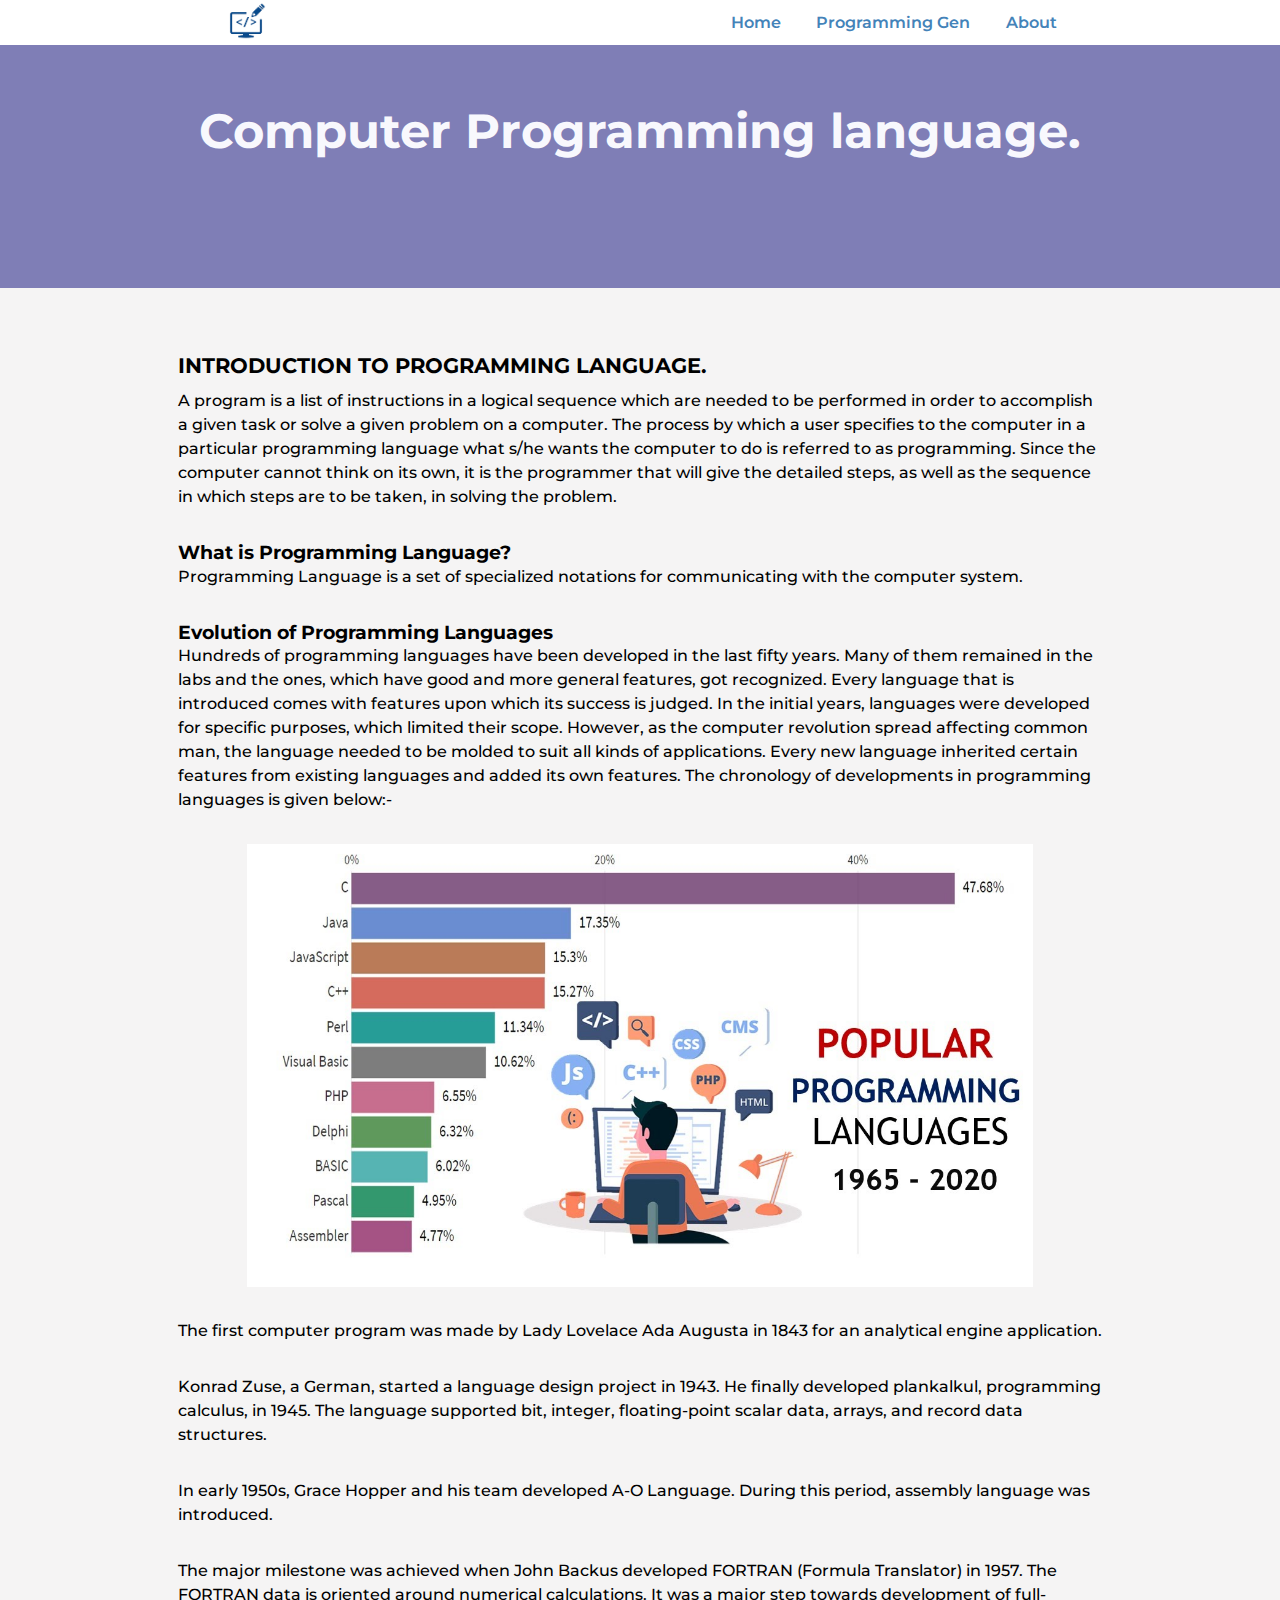
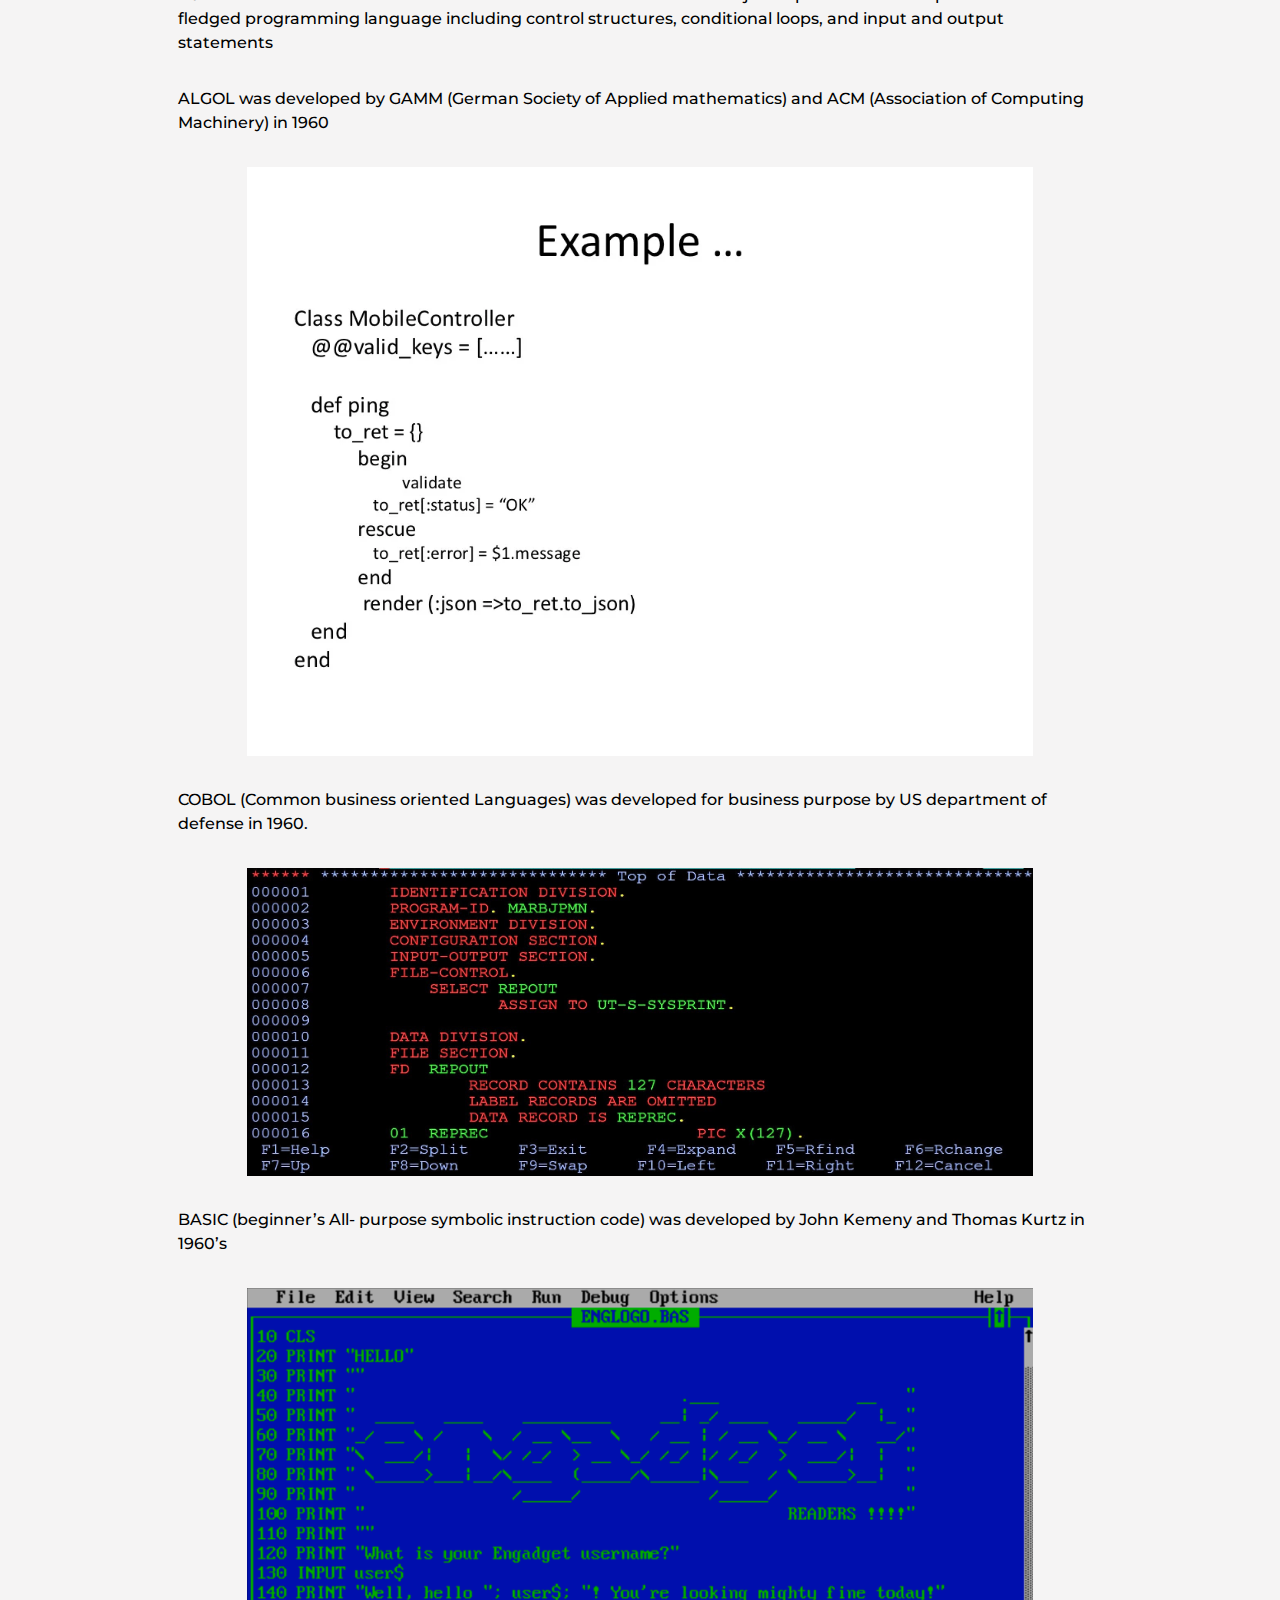
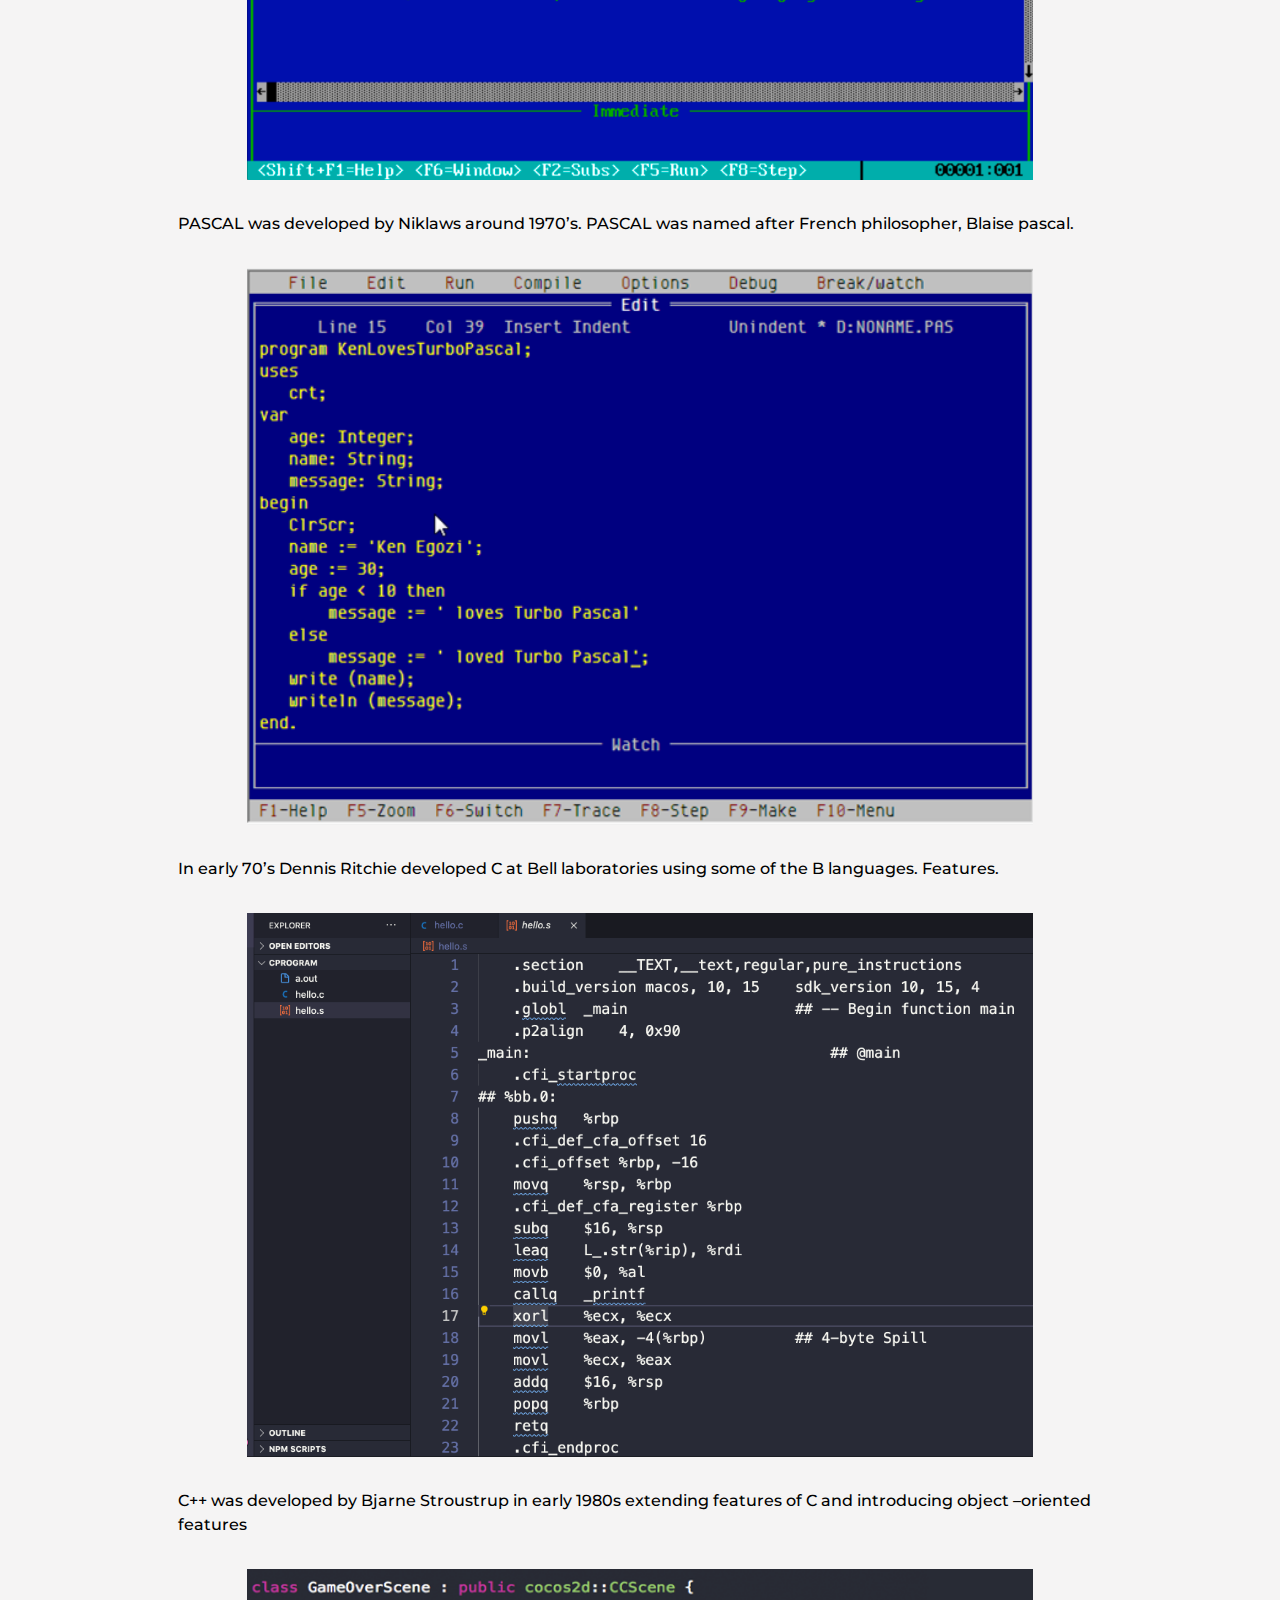
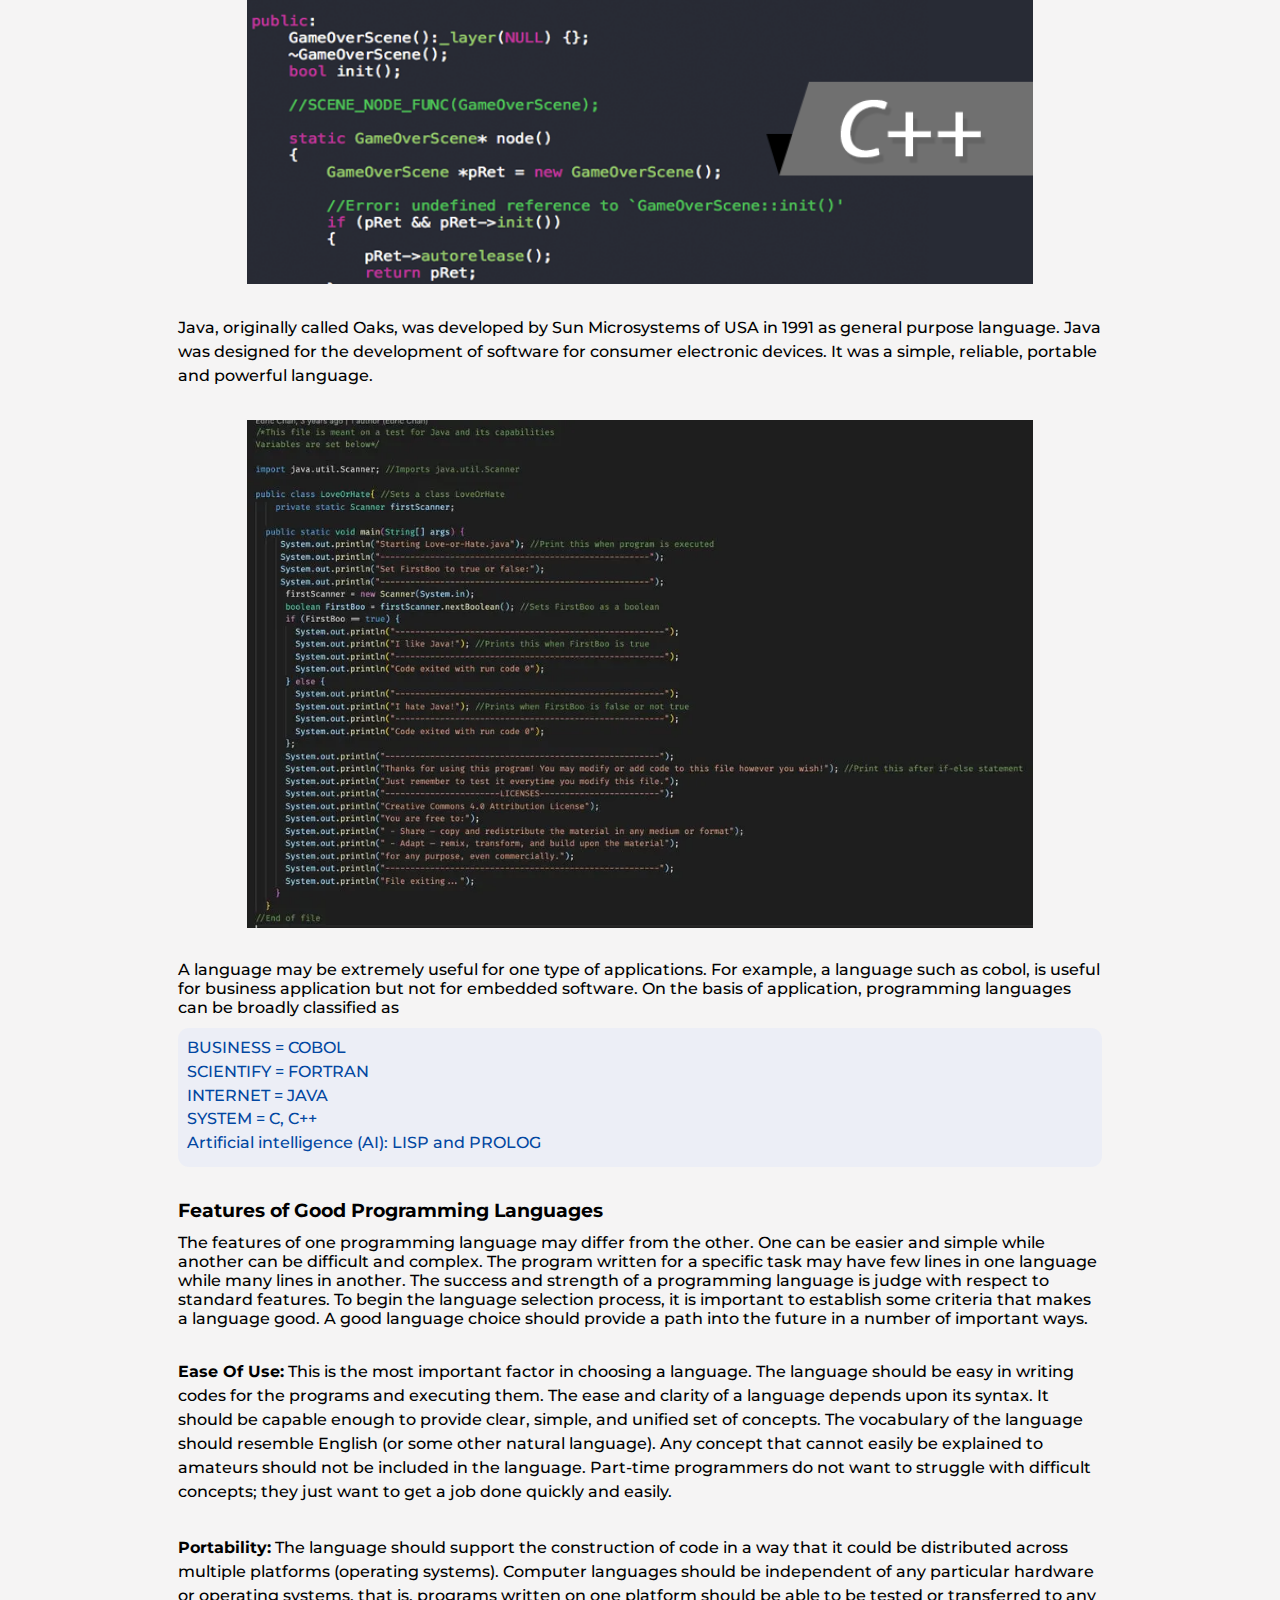
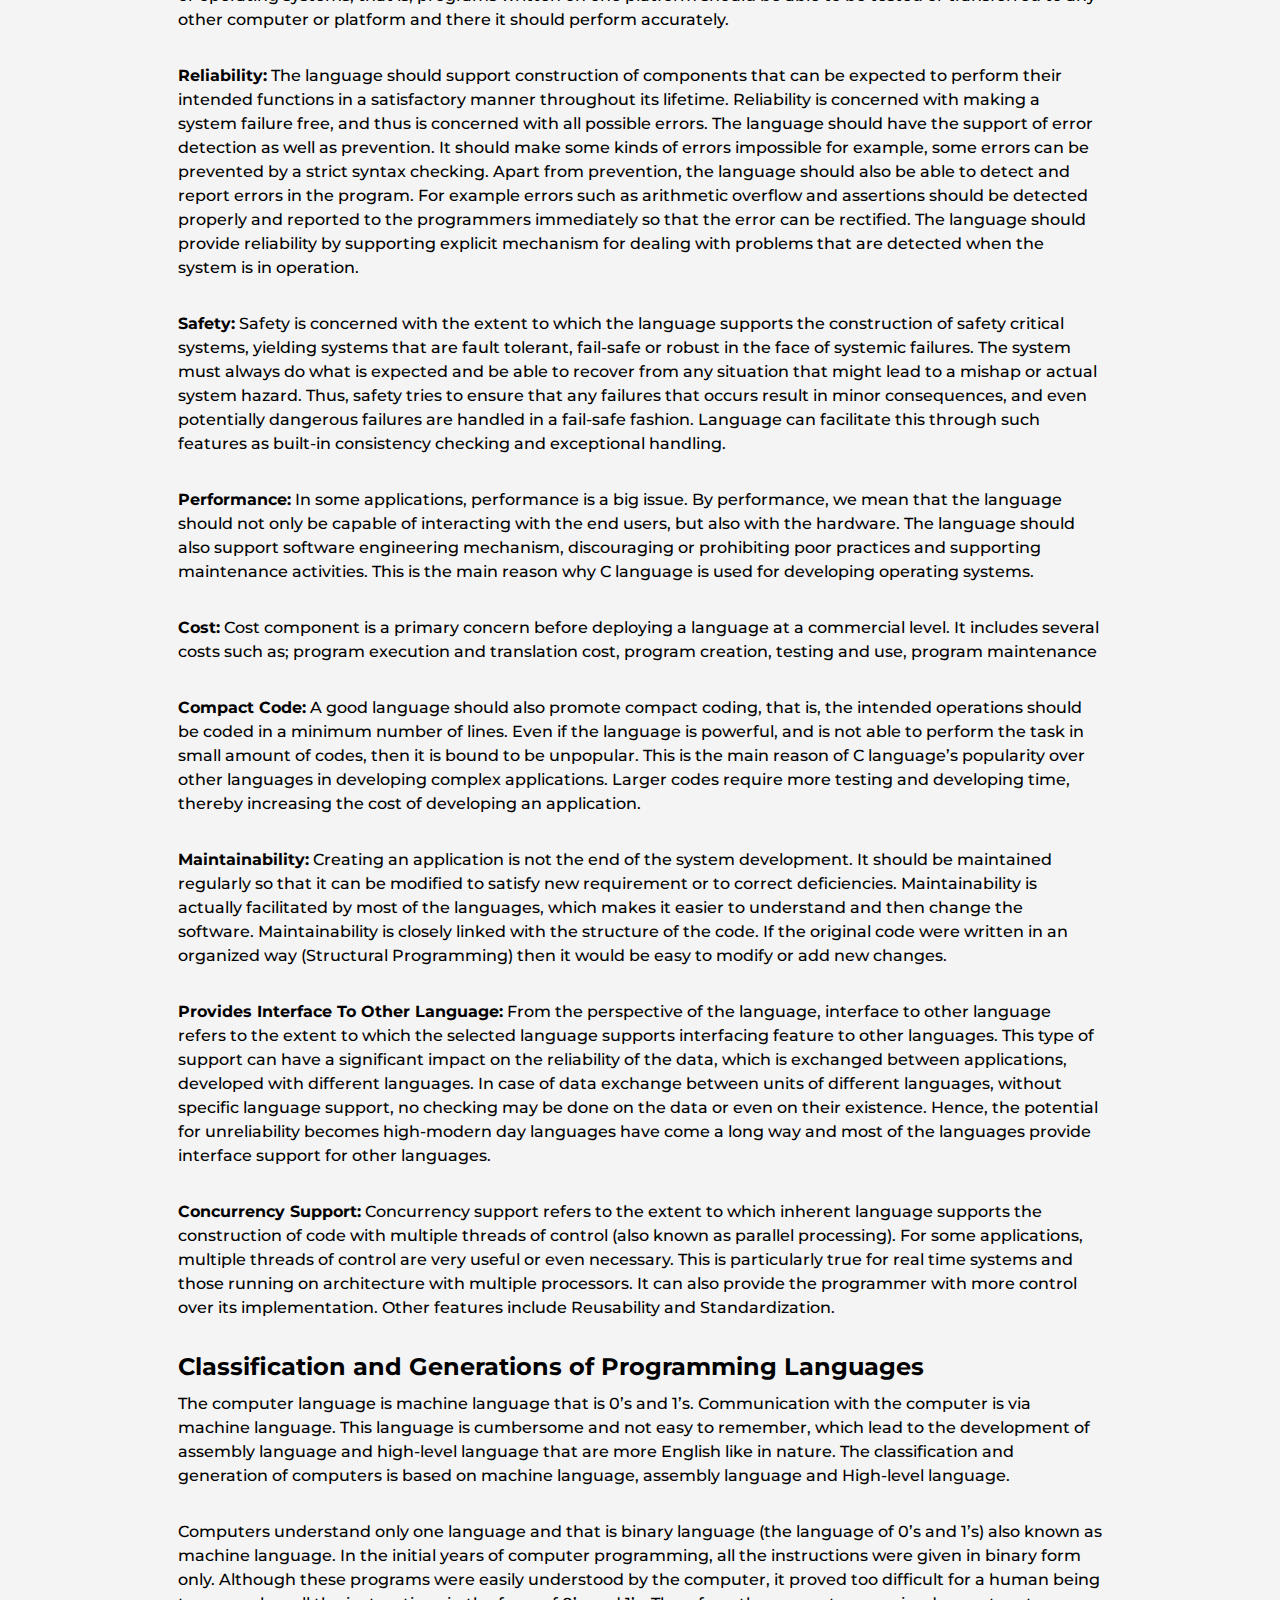
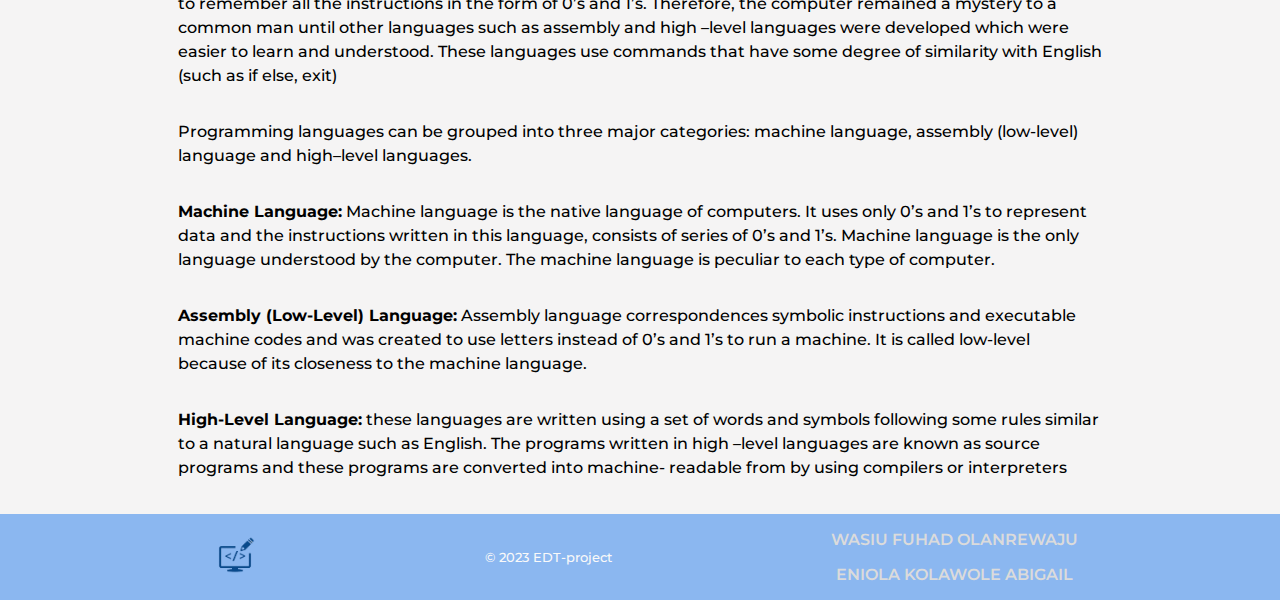
<file: index.html>
<!DOCTYPE html>
<html lang="en">
  <head>
    <meta charset="UTF-8" />
    <meta http-equiv="X-UA-Compatible" content="IE=edge" />
    <meta name="viewport" content="width=device-width, initial-scale=1.0" />
    <title>Computer Programming Language.</title>
    <link rel="shortcut icon" href="././Assets/favicon.png" type="image/x-icon" />
    <link rel="stylesheet" href="./styles/styles.css" />
  </head>
  <body>
    <nav class="nav">
      <div class="nav__wrapper">
        <div class="nav__logo">
          <a href="index.html" class="logo__link">
            <img class="logo" src="./Assets/logo.png" alt="" />
          </a>
        </div>
        <div class="left-side">
          <div class="nav__link-wrapper">
            <a href="index.html">Home</a>
          </div>
          <div class="nav__link-wrapper">
            <a href="generations.html">Programming Gen</a>
          </div>
          <div class="nav__link-wrapper">
            <a href="about.html">About</a>
          </div>
        </div>
      </div>
    </nav>

    <main class="main">
      <div class="header">
        <img src="././Assets/comp-prog.jpg" alt="" class="header__img" />
        <div class="header__title">
          <h1 id="head">Computer Programming language.</h1>
        </div>
      </div>
      <div class="container home">
        <div class="intro">
          <h2>Introduction To Programming Language.</h2>

          <p>
            A program is a list of instructions in a logical sequence which are
            needed to be performed in order to accomplish a given task or solve
            a given problem on a computer. The process by which a user specifies
            to the computer in a particular programming language what s/he wants
            the computer to do is referred to as programming. Since the computer
            cannot think on its own, it is the programmer that will give the
            detailed steps, as well as the sequence in which steps are to be
            taken, in solving the problem.
          </p>
        </div>

        <div class="p__language">
          <h3>What is Programming Language?</h3>
          <p>
            Programming Language is a set of specialized notations for
            communicating with the computer system.
          </p>
        </div>
        <div class="epl">
          <h3>Evolution of Programming Languages</h3>
          <p>
            Hundreds of programming languages have been developed in the last
            fifty years. Many of them remained in the labs and the ones, which
            have good and more general features, got recognized. Every language
            that is introduced comes with features upon which its success is
            judged. In the initial years, languages were developed for specific
            purposes, which limited their scope. However, as the computer
            revolution spread affecting common man, the language needed to be
            molded to suit all kinds of applications. Every new language
            inherited certain features from existing languages and added its own
            features. The chronology of developments in programming languages is
            given below:-
          </p>
          <img src="./Assets/maxresdefault.jpg" alt="" />
        </div>
        <div class="list__gpc">
          <ol>
            <li>
              The first computer program was made by Lady Lovelace Ada Augusta
              in 1843 for an analytical engine application.
            </li>
            <li>
              Konrad Zuse, a German, started a language design project in 1943.
              He finally developed plankalkul, programming calculus, in 1945.
              The language supported bit, integer, floating-point scalar data,
              arrays, and record data structures.
            </li>
            <li>
              In early 1950s, Grace Hopper and his team developed A-O Language.
              During this period, assembly language was introduced.
            </li>
            <li>
              The major milestone was achieved when John Backus developed
              FORTRAN (Formula Translator) in 1957. The FORTRAN data is oriented
              around numerical calculations. It was a major step towards
              development of full-fledged programming language including control
              structures, conditional loops, and input and output statements
            </li>
            <li>
              <p>
                ALGOL was developed by GAMM (German Society of Applied
                mathematics) and ACM (Association of Computing Machinery) in
                1960
              </p>
              <img src="./Assets/ALGOL.webp" alt="ALGOL" />
            </li>
            <li>
              <p>
                COBOL (Common business oriented Languages) was developed for
                business purpose by US department of defense in 1960.
              </p>
              <img src="././Assets/COBOL.jpg" alt="COBOL" />
            </li>
            <li>
              <p>
                BASIC (beginner’s All- purpose symbolic instruction code) was
                developed by John Kemeny and Thomas Kurtz in 1960’s
              </p>
              <img src="././Assets/BASIC.png" alt="BASIC" />
            </li>
            <li>
              <p>
                PASCAL was developed by Niklaws around 1970’s. PASCAL was named
                after French philosopher, Blaise pascal.
              </p>
              <img src="././Assets/PASCAL.png" alt="" />
            </li>
            <li>
              <p>
                In early 70’s Dennis Ritchie developed C at Bell laboratories
                using some of the B languages. Features.
              </p>

              <img src="././Assets/C.png" alt="" />
            </li>
            <li>
              <p>
                C++ was developed by Bjarne Stroustrup in early 1980s extending
                features of C and introducing object –oriented features
              </p>
              <img src="././Assets/C++.webp" alt="" />
            </li>
            <li>
              <p>
                Java, originally called Oaks, was developed by Sun Microsystems
                of USA in 1991 as general purpose language. Java was designed
                for the development of software for consumer electronic devices.
                It was a simple, reliable, portable and powerful language.
              </p>
              <img src="././Assets/Java.webp" alt="" />
            </li>
          </ol>
        </div>
        <div class="classification">
          <p>
            A language may be extremely useful for one type of applications. For
            example, a language such as cobol, is useful for business
            application but not for embedded software. On the basis of
            application, programming languages can be broadly classified as
          </p>
          <ul>
            <li>BUSINESS = COBOL</li>
            <li>SCIENTIFY = FORTRAN</li>
            <li>INTERNET = JAVA</li>
            <li>SYSTEM = C, C++</li>
            <li>Artificial intelligence (AI): LISP and PROLOG</li>
          </ul>
        </div>
        <div class="features">
          <div class="feature__head">
            <h3>Features of Good Programming Languages</h3>
            <p>
              The features of one programming language may differ from the
              other. One can be easier and simple while another can be difficult
              and complex. The program written for a specific task may have few
              lines in one language while many lines in another. The success and
              strength of a programming language is judge with respect to
              standard features. To begin the language selection process, it is
              important to establish some criteria that makes a language good. A
              good language choice should provide a path into the future in a
              number of important ways.
            </p>
          </div>
          <div class="feature__list">
            <ul>
              <li>
                <span class="bold">Ease of use:</span> This is the most
                important factor in choosing a language. The language should be
                easy in writing codes for the programs and executing them. The
                ease and clarity of a language depends upon its syntax. It
                should be capable enough to provide clear, simple, and unified
                set of concepts. The vocabulary of the language should resemble
                English (or some other natural language). Any concept that
                cannot easily be explained to amateurs should not be included in
                the language. Part-time programmers do not want to struggle with
                difficult concepts; they just want to get a job done quickly and
                easily.
              </li>
              <li>
                <span class="bold">Portability:</span> The language should
                support the construction of code in a way that it could be
                distributed across multiple platforms (operating systems).
                Computer languages should be independent of any particular
                hardware or operating systems, that is, programs written on one
                platform should be able to be tested or transferred to any other
                computer or platform and there it should perform accurately.
              </li>
              <li>
                <span class="bold">Reliability:</span> The language should
                support construction of components that can be expected to
                perform their intended functions in a satisfactory manner
                throughout its lifetime. Reliability is concerned with making a
                system failure free, and thus is concerned with all possible
                errors. The language should have the support of error detection
                as well as prevention. It should make some kinds of errors
                impossible for example, some errors can be prevented by a strict
                syntax checking. Apart from prevention, the language should also
                be able to detect and report errors in the program. For example
                errors such as arithmetic overflow and assertions should be
                detected properly and reported to the programmers immediately so
                that the error can be rectified. The language should provide
                reliability by supporting explicit mechanism for dealing with
                problems that are detected when the system is in operation.
              </li>
              <li>
                <span class="bold">Safety:</span> Safety is concerned with the
                extent to which the language supports the construction of safety
                critical systems, yielding systems that are fault tolerant,
                fail-safe or robust in the face of systemic failures. The system
                must always do what is expected and be able to recover from any
                situation that might lead to a mishap or actual system hazard.
                Thus, safety tries to ensure that any failures that occurs
                result in minor consequences, and even potentially dangerous
                failures are handled in a fail-safe fashion. Language can
                facilitate this through such features as built-in consistency
                checking and exceptional handling.
              </li>
              <li>
                <span class="bold">Performance:</span> In some applications,
                performance is a big issue. By performance, we mean that the
                language should not only be capable of interacting with the end
                users, but also with the hardware. The language should also
                support software engineering mechanism, discouraging or
                prohibiting poor practices and supporting maintenance
                activities. This is the main reason why C language is used for
                developing operating systems.
              </li>
              <li>
                <span class="bold">Cost:</span> Cost component is a primary
                concern before deploying a language at a commercial level. It
                includes several costs such as; program execution and
                translation cost, program creation, testing and use, program
                maintenance
              </li>
              <li>
                <span class="bold">Compact Code:</span> A good language should
                also promote compact coding, that is, the intended operations
                should be coded in a minimum number of lines. Even if the
                language is powerful, and is not able to perform the task in
                small amount of codes, then it is bound to be unpopular. This is
                the main reason of C language’s popularity over other languages
                in developing complex applications. Larger codes require more
                testing and developing time, thereby increasing the cost of
                developing an application.
              </li>
              <li>
                <span class="bold">Maintainability:</span> Creating an
                application is not the end of the system development. It should
                be maintained regularly so that it can be modified to satisfy
                new requirement or to correct deficiencies. Maintainability is
                actually facilitated by most of the languages, which makes it
                easier to understand and then change the software.
                Maintainability is closely linked with the structure of the
                code. If the original code were written in an organized way
                (Structural Programming) then it would be easy to modify or add
                new changes.
              </li>
              <li>
                <span class="bold">Provides Interface To Other Language:</span>
                From the perspective of the language, interface to other
                language refers to the extent to which the selected language
                supports interfacing feature to other languages. This type of
                support can have a significant impact on the reliability of the
                data, which is exchanged between applications, developed with
                different languages. In case of data exchange between units of
                different languages, without specific language support, no
                checking may be done on the data or even on their existence.
                Hence, the potential for unreliability becomes high-modern day
                languages have come a long way and most of the languages provide
                interface support for other languages.
              </li>
              <li>
                <span class="bold">Concurrency Support:</span> Concurrency
                support refers to the extent to which inherent language supports
                the construction of code with multiple threads of control (also
                known as parallel processing). For some applications, multiple
                threads of control are very useful or even necessary. This is
                particularly true for real time systems and those running on
                architecture with multiple processors. It can also provide the
                programmer with more control over its implementation. Other
                features include Reusability and Standardization.
              </li>
            </ul>
          </div>
        </div>

        <div class="c__g-p-languages">
          <h2>Classification and Generations of Programming Languages</h2>
          <p>
            The computer language is machine language that is 0’s and 1’s.
            Communication with the computer is via machine language. This
            language is cumbersome and not easy to remember, which lead to the
            development of assembly language and high-level language that are
            more English like in nature. The classification and generation of
            computers is based on machine language, assembly language and
            High-level language.
          </p>
          <p>
            Computers understand only one language and that is binary language
            (the language of 0’s and 1’s) also known as machine language. In the
            initial years of computer programming, all the instructions were
            given in binary form only. Although these programs were easily
            understood by the computer, it proved too difficult for a human
            being to remember all the instructions in the form of 0’s and 1’s.
            Therefore, the computer remained a mystery to a common man until
            other languages such as assembly and high –level languages were
            developed which were easier to learn and understood. These languages
            use commands that have some degree of similarity with English (such
            as if else, exit)
          </p>
          <p>
            Programming languages can be grouped into three major categories:
            machine language, assembly (low-level) language and high–level
            languages.
          </p>

          <ol>
            <li>
              <span class="bold">Machine language:</span> Machine language is
              the native language of computers. It uses only 0’s and 1’s to
              represent data and the instructions written in this language,
              consists of series of 0’s and 1’s. Machine language is the only
              language understood by the computer. The machine language is
              peculiar to each type of computer.
            </li>
            <li>
              <span class="bold">Assembly (low-level) language:</span> Assembly
              language correspondences symbolic instructions and executable
              machine codes and was created to use letters instead of 0’s and
              1’s to run a machine. It is called low-level because of its
              closeness to the machine language.
            </li>
            <li>
              <span class="bold">High-level language:</span> these languages are
              written using a set of words and symbols following some rules
              similar to a natural language such as English. The programs
              written in high –level languages are known as source programs and
              these programs are converted into machine- readable from by using
              compilers or interpreters
            </li>
          </ol>
        </div>
      </div>
    </main>

    <footer>
      <div class="nav__logo">
        <a href="index.html" class="logo__link">
          <img class="logo" src="./Assets/logo.png" alt="" />
        </a>
      </div>

      <small class="footer__copyright">&copy; 2023 EDT-project</small>
      <div class="right-side">
        <div class="brand">
          <p>WASIU FUHAD OLANREWAJU</p>
        </div>
        <div class="brand">
          <p>ENIOLA KOLAWOLE ABIGAIL</p>
        </div>
      </div>
    </footer>
  </body>
</html>
</file>
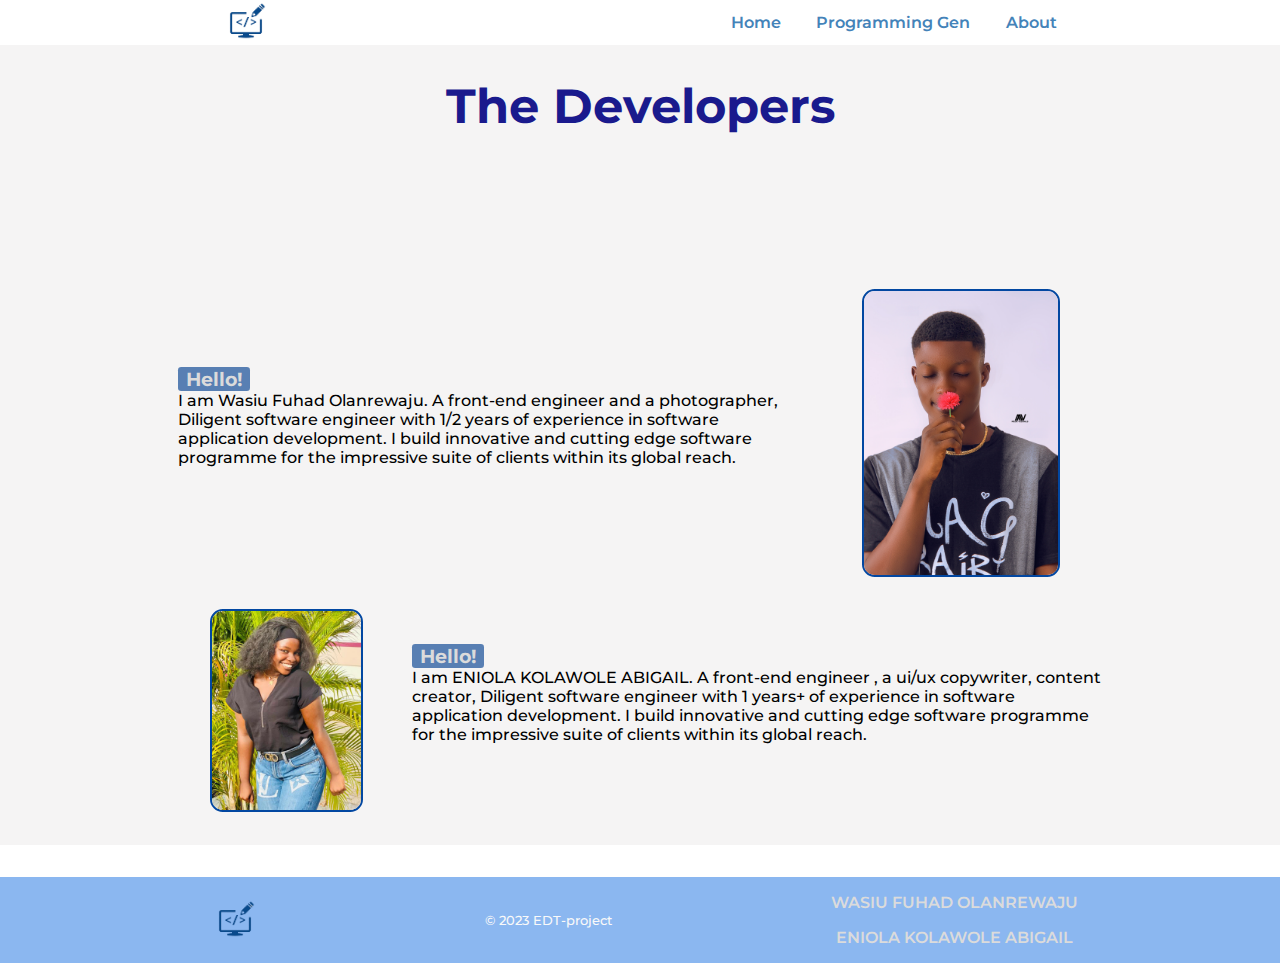
<file: about.html>
<!DOCTYPE html>
<html lang="en">
  <head>
    <meta charset="UTF-8" />
    <meta http-equiv="X-UA-Compatible" content="IE=edge" />
    <meta name="viewport" content="width=device-width, initial-scale=1.0" />
    <title>Computer Programming Language.</title>
    <link rel="shortcut icon" href="./Assets/favicon.png" type="image/x-icon" />
    <link rel="stylesheet" href="./styles/styles.css" />
  </head>

  <body>
    <nav class="nav">
      <div class="nav__wrapper">
        <div class="nav__logo">
          <a href="index.html" class="logo__link">
            <img class="logo" src="Assets/logo.png" alt="" />
          </a>
        </div>
        <div class="left-side">
          <div class="nav__link-wrapper">
            <a href="index.html">Home</a>
          </div>
          <div class="nav__link-wrapper">
            <a href="generations.html">Programming Gen</a>
          </div>
          <div class="nav__link-wrapper">
            <a href="about.html">About</a>
          </div>
        </div>
      </div>
    </nav>

    <main class="main">
      <div class="head">
        <div class="header-title">
          <h1 id="head" class="head__title">The Developers</h1>
        </div>
      </div>
      <div class="about__us container">
        <div class="ayo__his">
          <div class="ayo__content">
            <h3>Hello!</h3>
            <p>
              I am Wasiu Fuhad Olanrewaju. A front-end engineer and a
              photographer, Diligent software engineer with 1/2 years of
              experience in software application development. I build innovative
              and cutting edge software programme for the impressive suite of
              clients within its global reach.
            </p>
          </div>
          <div class="ayo__img">
            <img src="./Assets/ayo.jpg" alt="" />
          </div>
        </div>
        <div class="ayo__his OLA">
          <div class="ayo__content">
            <h3>Hello!</h3>
            <p>
              I am ENIOLA KOLAWOLE ABIGAIL. A front-end engineer , a ui/ux
              copywriter, content creator, Diligent software engineer with 1
              years+ of experience in software application development. I build
              innovative and cutting edge software programme for the impressive
              suite of clients within its global reach.
            </p>
          </div>
          <div class="ayo__img">
            <img src="./Assets/eniola.jpg" alt="" />
          </div>
        </div>
      </div>
    </main>

    <footer>
      <div class="nav__logo">
        <a href="index.html" class="logo__link">
          <img class="logo" src="Assets/logo.png" alt="" />
        </a>
      </div>

      <small class="footer__copyright">&copy; 2023 EDT-project</small>
      <div class="right-side">
        <div class="brand">
          <p>WASIU FUHAD OLANREWAJU</p>
        </div>
        <div class="brand">
          <p>ENIOLA KOLAWOLE ABIGAIL</p>
        </div>
      </div>
    </footer>
  </body>
</html>
</file>
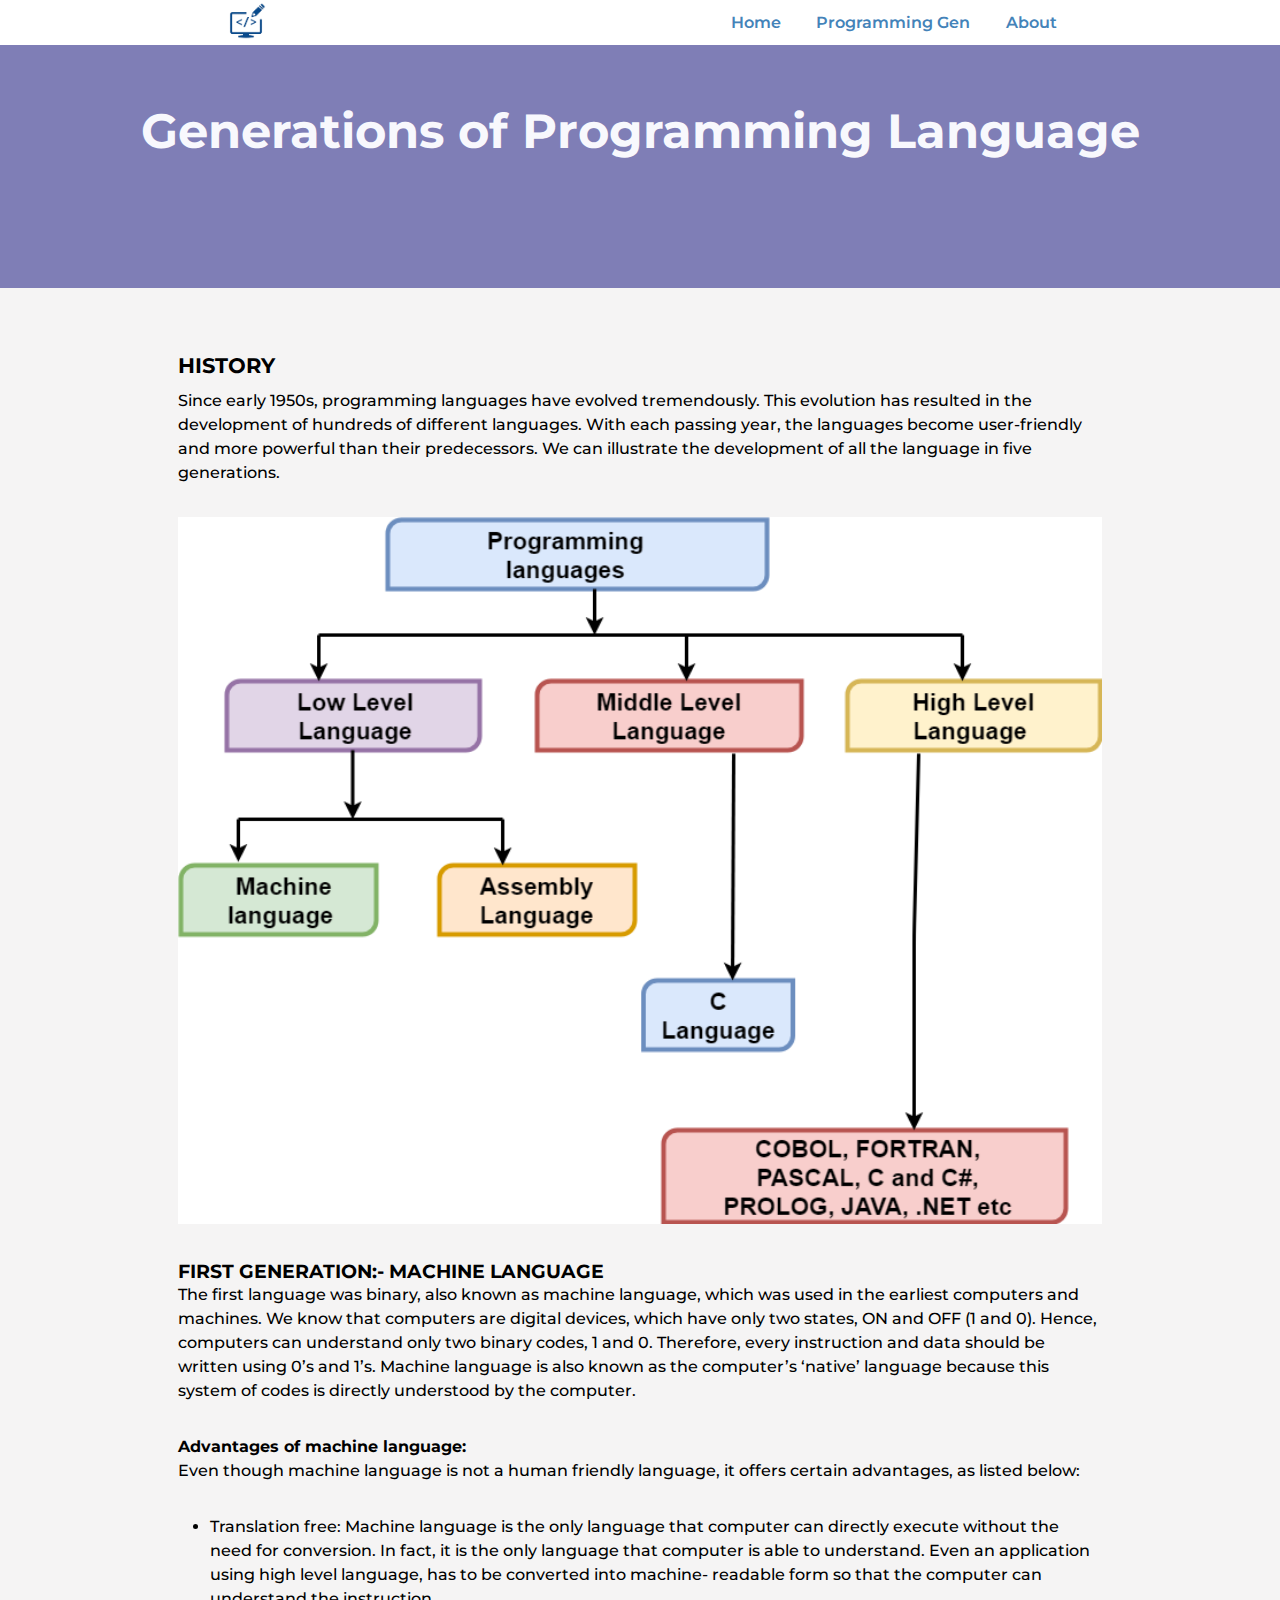
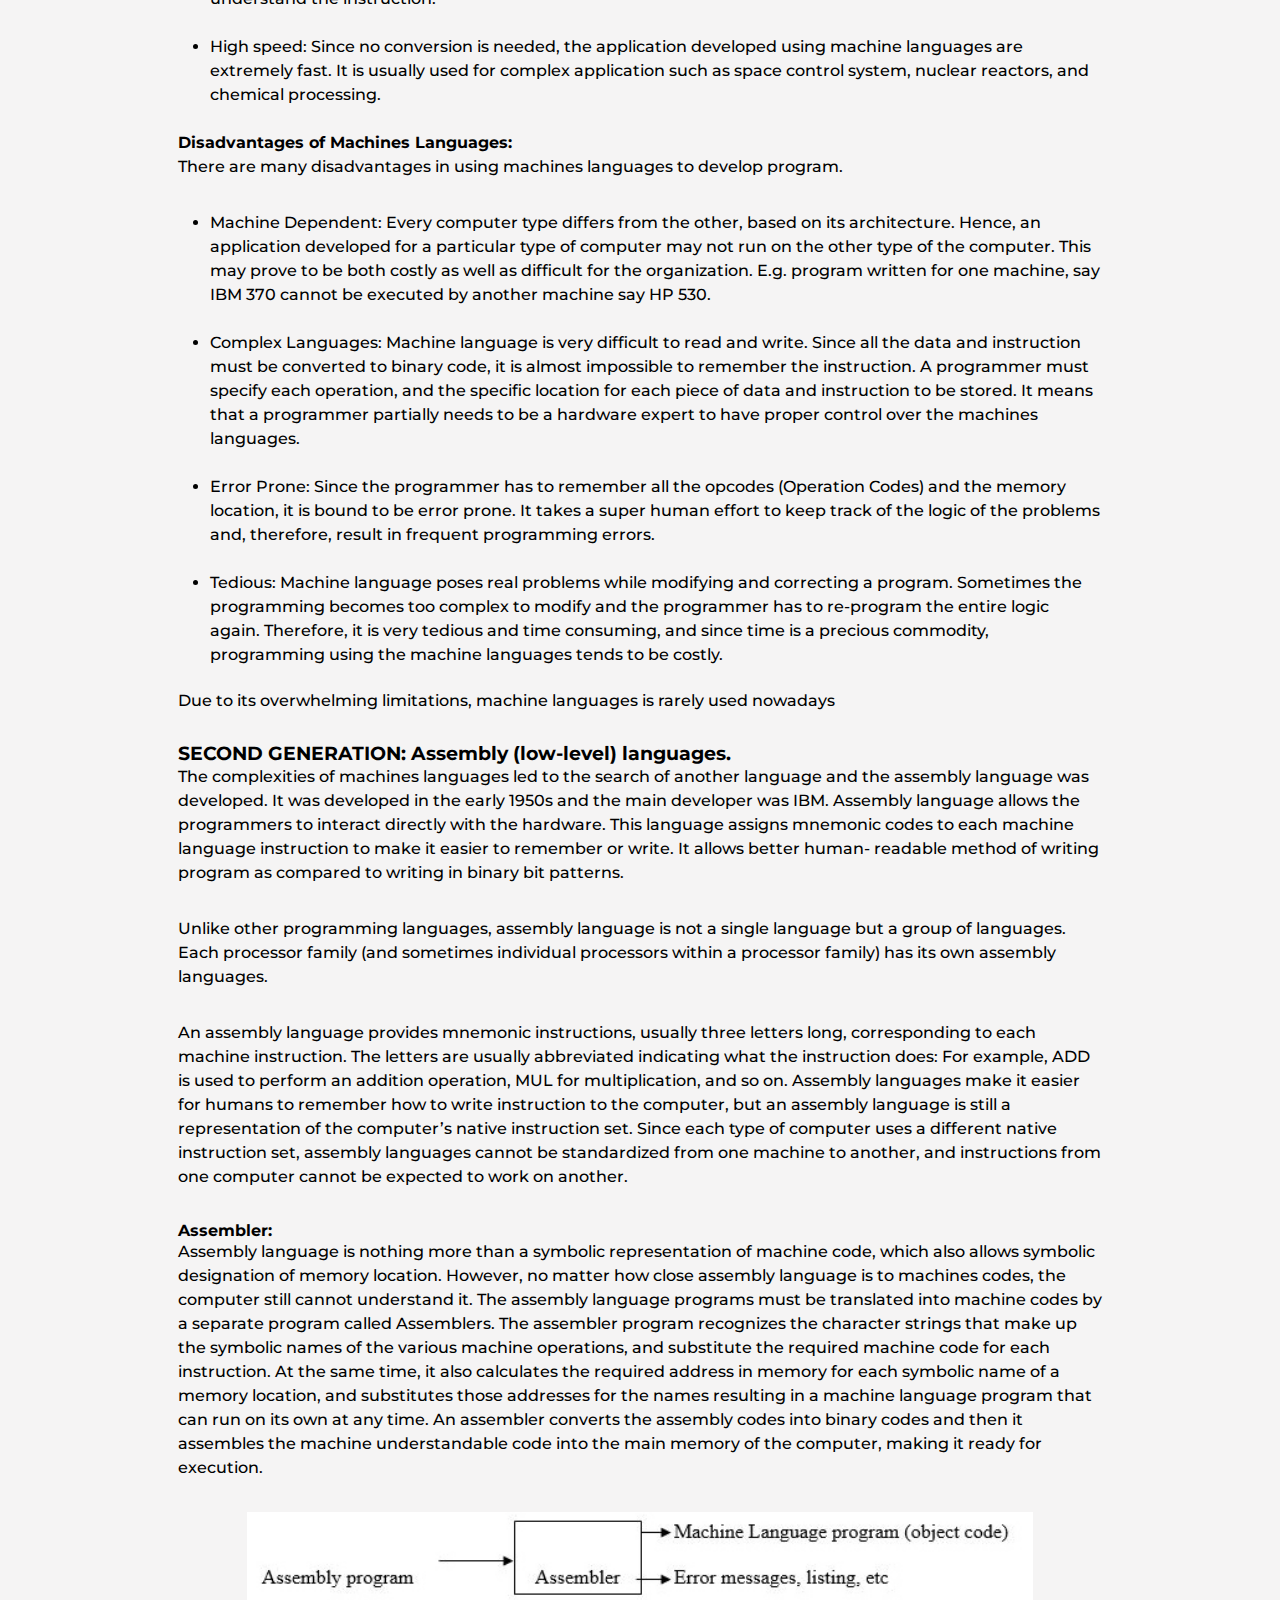
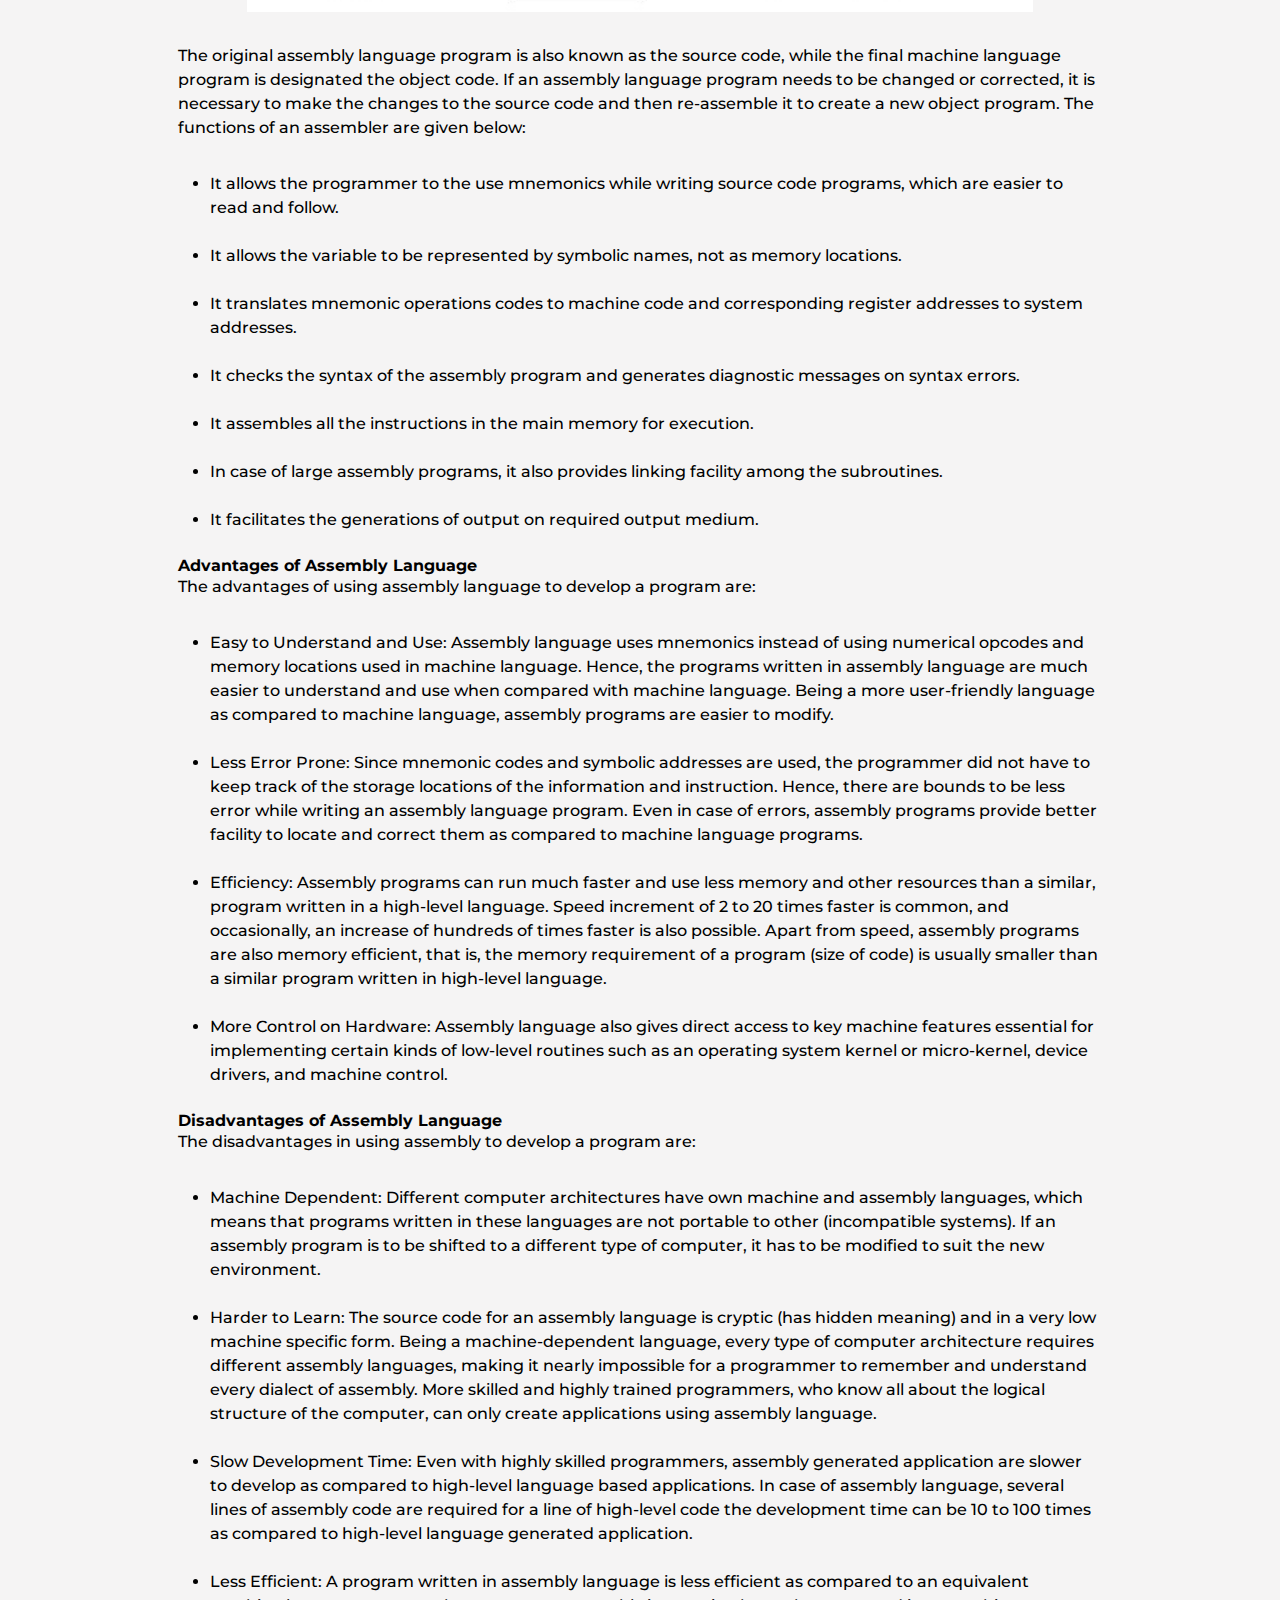
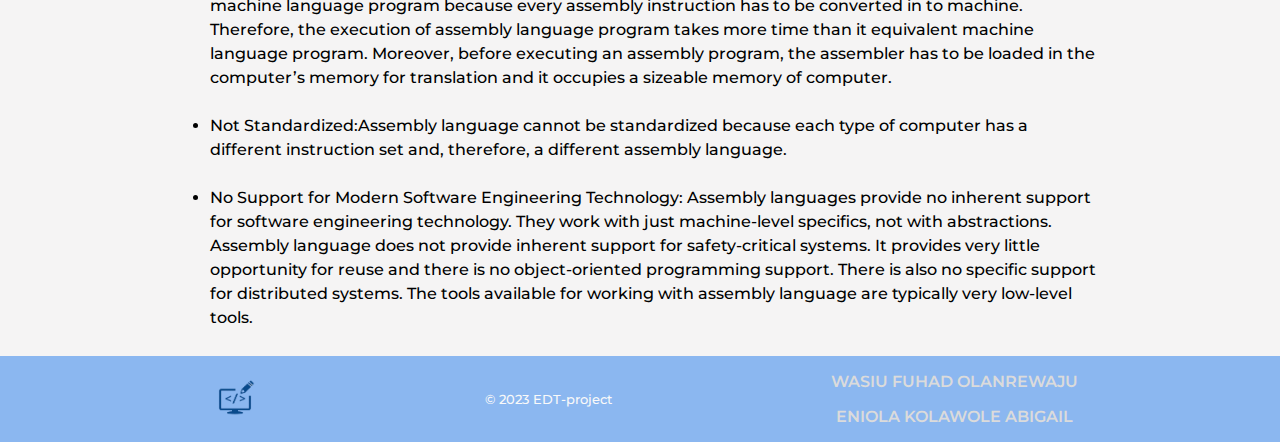
<file: generations.html>
<!DOCTYPE html>
<html lang="en">
  <head>
    <meta charset="UTF-8" />
    <meta http-equiv="X-UA-Compatible" content="IE=edge" />
    <meta name="viewport" content="width=device-width, initial-scale=1.0" />
    <title>Generations Of Computer</title>
    <link rel="shortcut icon" href="./Assets/favicon.png" type="image/x-icon" />
    <link rel="stylesheet" href="./styles/styles.css" />
  </head>
  <body>
    <nav class="nav">
      <div class="nav__wrapper">
        <div class="nav__logo">
          <a href="index.html" class="logo__link">
            <img class="logo" src="./Assets/logo.png" alt="" />
          </a>
        </div>
        <div class="left-side">
          <div class="nav__link-wrapper">
            <a href="index.html">Home</a>
          </div>
          <div class="nav__link-wrapper">
            <a href="generations.html">Programming Gen</a>
          </div>
          <div class="nav__link-wrapper">
            <a href="about.html">About</a>
          </div>
        </div>
      </div>
    </nav>
    <main class="main">
      <div id="container">
        <div class="header">
          <img src="./Assets/comp-prog.jpg" alt="" class="header__img" />
          <div class="header__title">
            <h1 id="head">Generations of Programming Language</h1>
          </div>
        </div>
        <div class="container home">
          <div class="intro">
            <h2>History</h2>
            <p>
              Since early 1950s, programming languages have evolved
              tremendously. This evolution has resulted in the development of
              hundreds of different languages. With each passing year, the
              languages become user-friendly and more powerful than their
              predecessors. We can illustrate the development of all the
              language in five generations.
            </p>
            <img src="./Assets/low-level-language.png" alt="" />
          </div>
          <div class="epl gpl">
            <h3>FIRST GENERATION:- MACHINE LANGUAGE</h3>
            <p>
              The first language was binary, also known as machine language,
              which was used in the earliest computers and machines. We know
              that computers are digital devices, which have only two states, ON
              and OFF (1 and 0). Hence, computers can understand only two binary
              codes, 1 and 0. Therefore, every instruction and data should be
              written using 0’s and 1’s. Machine language is also known as the
              computer’s ‘native’ language because this system of codes is
              directly understood by the computer.
            </p>
          </div>
          <div class="p__language">
            <h4>Advantages of machine language:</h4>
            <p>
              Even though machine language is not a human friendly language, it
              offers certain advantages, as listed below:
            </p>
          </div>
          <div class="list__gpc list__language">
            <ol>
              <li>
                <span class="bold">Translation free:</span> Machine language is
                the only language that computer can directly execute without the
                need for conversion. In fact, it is the only language that
                computer is able to understand. Even an application using high
                level language, has to be converted into machine- readable form
                so that the computer can understand the instruction.
              </li>
              <li>
                <span class="bold">High speed:</span> Since no conversion is
                needed, the application developed using machine languages are
                extremely fast. It is usually used for complex application such
                as space control system, nuclear reactors, and chemical
                processing.
              </li>
            </ol>
          </div>
          <div class="p__language">
            <h4>Disadvantages of Machines Languages:</h4>
            <p>
              There are many disadvantages in using machines languages to
              develop program.
            </p>
          </div>
          <div class="list__gpc list__language">
            <ol>
              <li>
                <span class="bold">Machine Dependent:</span> Every computer type
                differs from the other, based on its architecture. Hence, an
                application developed for a particular type of computer may not
                run on the other type of the computer. This may prove to be both
                costly as well as difficult for the organization. E.g. program
                written for one machine, say IBM 370 cannot be executed by
                another machine say HP 530.
              </li>
              <li>
                <span class="bold">Complex Languages:</span> Machine language is
                very difficult to read and write. Since all the data and
                instruction must be converted to binary code, it is almost
                impossible to remember the instruction. A programmer must
                specify each operation, and the specific location for each piece
                of data and instruction to be stored. It means that a programmer
                partially needs to be a hardware expert to have proper control
                over the machines languages.
              </li>
              <li>
                <span class="bold">Error Prone:</span> Since the programmer has
                to remember all the opcodes (Operation Codes) and the memory
                location, it is bound to be error prone. It takes a super human
                effort to keep track of the logic of the problems and,
                therefore, result in frequent programming errors.
              </li>
              <li>
                <span class="bold">Tedious:</span> Machine language poses real
                problems while modifying and correcting a program. Sometimes the
                programming becomes too complex to modify and the programmer has
                to re-program the entire logic again. Therefore, it is very
                tedious and time consuming, and since time is a precious
                commodity, programming using the machine languages tends to be
                costly.
              </li>
            </ol>
          </div>
          <p>
            Due to its overwhelming limitations, machine languages is rarely
            used nowadays
          </p>
          <div class="epl gpl">
            <h3>SECOND GENERATION: Assembly (low-level) languages.</h3>
            <p>
              The complexities of machines languages led to the search of
              another language and the assembly language was developed. It was
              developed in the early 1950s and the main developer was IBM.
              Assembly language allows the programmers to interact directly with
              the hardware. This language assigns mnemonic codes to each machine
              language instruction to make it easier to remember or write. It
              allows better human- readable method of writing program as
              compared to writing in binary bit patterns.
            </p>
          </div>
          <div class="epl gpl">
            <p>
              Unlike other programming languages, assembly language is not a
              single language but a group of languages. Each processor family
              (and sometimes individual processors within a processor family)
              has its own assembly languages.
            </p>
            <p>
              An assembly language provides mnemonic instructions, usually three
              letters long, corresponding to each machine instruction. The
              letters are usually abbreviated indicating what the instruction
              does: For example, ADD is used to perform an addition operation,
              MUL for multiplication, and so on. Assembly languages make it
              easier for humans to remember how to write instruction to the
              computer, but an assembly language is still a representation of
              the computer’s native instruction set. Since each type of computer
              uses a different native instruction set, assembly languages cannot
              be standardized from one machine to another, and instructions from
              one computer cannot be expected to work on another.
            </p>
          </div>
          <div class="epl gpl">
            <h4>Assembler:</h4>
            <p>
              Assembly language is nothing more than a symbolic representation
              of machine code, which also allows symbolic designation of memory
              location. However, no matter how close assembly language is to
              machines codes, the computer still cannot understand it. The
              assembly language programs must be translated into machine codes
              by a separate program called Assemblers. The assembler program
              recognizes the character strings that make up the symbolic names
              of the various machine operations, and substitute the required
              machine code for each instruction. At the same time, it also
              calculates the required address in memory for each symbolic name
              of a memory location, and substitutes those addresses for the
              names resulting in a machine language program that can run on its
              own at any time. An assembler converts the assembly codes into
              binary codes and then it assembles the machine understandable code
              into the main memory of the computer, making it ready for
              execution.
            </p>
            <img src="./Assets/Capture.JPG" alt="" />
          </div>
          <div class="epl gpl">
            <p>
              The original assembly language program is also known as the source
              code, while the final machine language program is designated the
              object code. If an assembly language program needs to be changed
              or corrected, it is necessary to make the changes to the source
              code and then re-assemble it to create a new object program. The
              functions of an assembler are given below:
            </p>
          </div>
          <div class="list__gpc list__language">
            <ol>
              <li>
                It allows the programmer to the use mnemonics while writing
                source code programs, which are easier to read and follow.
              </li>
              <li>
                It allows the variable to be represented by symbolic names, not
                as memory locations.
              </li>
              <li>
                It translates mnemonic operations codes to machine code and
                corresponding register addresses to system addresses.
              </li>
              <li>
                It checks the syntax of the assembly program and generates
                diagnostic messages on syntax errors.
              </li>
              <li>
                It assembles all the instructions in the main memory for
                execution.
              </li>
              <li>
                In case of large assembly programs, it also provides linking
                facility among the subroutines.
              </li>
              <li>
                It facilitates the generations of output on required output
                medium.
              </li>
            </ol>
          </div>
          <div class="epl gpl">
            <h4>Advantages of Assembly Language</h4>
            <p>
              The advantages of using assembly language to develop a program
              are:
            </p>
          </div>
          <div class="list__gpc list__language">
            <ol>
              <li>
                <span class="bold">Easy to Understand and Use:</span> Assembly
                language uses mnemonics instead of using numerical opcodes and
                memory locations used in machine language. Hence, the programs
                written in assembly language are much easier to understand and
                use when compared with machine language. Being a more
                user-friendly language as compared to machine language, assembly
                programs are easier to modify.
              </li>
              <li>
                <span class="bold">Less Error Prone:</span> Since mnemonic codes
                and symbolic addresses are used, the programmer did not have to
                keep track of the storage locations of the information and
                instruction. Hence, there are bounds to be less error while
                writing an assembly language program. Even in case of errors,
                assembly programs provide better facility to locate and correct
                them as compared to machine language programs.
              </li>
              <li>
                <span class="bold">Efficiency:</span> Assembly programs can run
                much faster and use less memory and other resources than a
                similar, program written in a high-level language. Speed
                increment of 2 to 20 times faster is common, and occasionally,
                an increase of hundreds of times faster is also possible. Apart
                from speed, assembly programs are also memory efficient, that
                is, the memory requirement of a program (size of code) is
                usually smaller than a similar program written in high-level
                language.
              </li>
              <li>
                <span class="bold">More Control on Hardware:</span> Assembly
                language also gives direct access to key machine features
                essential for implementing certain kinds of low-level routines
                such as an operating system kernel or micro-kernel, device
                drivers, and machine control.
              </li>
            </ol>
          </div>
          <div class="epl gpl">
            <h4>Disadvantages of Assembly Language</h4>
            <p>The disadvantages in using assembly to develop a program are:</p>
          </div>
          <div class="list__gpc list__language">
            <ol>
              <li>
                <span class="bold">Machine Dependent:</span> Different computer
                architectures have own machine and assembly languages, which
                means that programs written in these languages are not portable
                to other (incompatible systems). If an assembly program is to be
                shifted to a different type of computer, it has to be modified
                to suit the new environment.
              </li>
              <li>
                <span class="bold">Harder to Learn:</span> The source code for
                an assembly language is cryptic (has hidden meaning) and in a
                very low machine specific form. Being a machine-dependent
                language, every type of computer architecture requires different
                assembly languages, making it nearly impossible for a programmer
                to remember and understand every dialect of assembly. More
                skilled and highly trained programmers, who know all about the
                logical structure of the computer, can only create applications
                using assembly language.
              </li>
              <li>
                <span class="bold">Slow Development Time:</span> Even with
                highly skilled programmers, assembly generated application are
                slower to develop as compared to high-level language based
                applications. In case of assembly language, several lines of
                assembly code are required for a line of high-level code the
                development time can be 10 to 100 times as compared to
                high-level language generated application.
              </li>
              <li>
                <span class="bold">Less Efficient:</span> A program written in
                assembly language is less efficient as compared to an equivalent
                machine language program because every assembly instruction has
                to be converted in to machine. Therefore, the execution of
                assembly language program takes more time than it equivalent
                machine language program. Moreover, before executing an assembly
                program, the assembler has to be loaded in the computer’s memory
                for translation and it occupies a sizeable memory of computer.
              </li>
              <li>
                <span class="bold">Not Standardized:</span>Assembly language
                cannot be standardized because each type of computer has a
                different instruction set and, therefore, a different assembly
                language.
              </li>
              <li>
                <span class="bold"
                  >No Support for Modern Software Engineering Technology:</span
                >
                Assembly languages provide no inherent support for software
                engineering technology. They work with just machine-level
                specifics, not with abstractions. Assembly language does not
                provide inherent support for safety-critical systems. It
                provides very little opportunity for reuse and there is no
                object-oriented programming support. There is also no specific
                support for distributed systems. The tools available for working
                with assembly language are typically very low-level tools.
              </li>
            </ol>
          </div>
        </div>
      </div>
    </main>

    <footer>
      <div class="nav__logo">
        <a href="index.html" class="logo__link">
          <img class="logo" src="Assets/logo.png" alt="" />
        </a>
      </div>

      <small class="footer__copyright">&copy; 2023 EDT-project</small>
      <div class="right-side">
        <div class="brand">
          <p>WASIU FUHAD OLANREWAJU</p>
        </div>
        <div class="brand">
          <p>ENIOLA KOLAWOLE ABIGAIL</p>
        </div>
      </div>
    </footer>
  </body>
</html>
</file>
<file: styles/styles.css>
@import url("https://fonts.googleapis.com/css2?family=Montserrat:wght@100;200;300;400;500;600;700;800;900&display=swap");
* {
  margin: 0;
  padding: 0;
  box-sizing: border-box;
}

body {
  font-family: "Montserrat", sans-serif;
}

html {
  scroll-behavior: smooth;
}

img {
  width: 100%;
}

.main {
  background: #f5f4f4;
  width: 100%;
}

.logo__link {
  display: flex;
  align-items: center;
}

.nav__wrapper {
  display: flex;
  justify-content: space-around;
  gap: 1rem;
}

p {
  font-weight: 500;
}

li {
  list-style: none;
  font-weight: 500;
}

.logo {
  width: 4rem;
}

.left-side {
  display: flex;
  align-items: center;
  gap: 1rem;
}

.nav__link-wrapper a {
  text-decoration: none;
  color: rgb(68, 131, 185);
  font-size: 1rem;
  font-weight: 600;
  border-radius: 0.5rem;
  background-color: transparent;
  padding: 0.6rem;
  transition: 0.5s all ease;
}

.nav__link-wrapper a:hover {
  background-color: #1f65c0;
  color: aliceblue;
}

.container {
  width: 20rem;
  margin: auto;
  padding: 0.1rem;
}

.header {
  background-color: #0101747b;
  /* padding: 4rem 2rem 4rem 1rem; */
  text-align: center;
  color: #f8f8fd;
  position: relative;
}
.head {
  background-color: transparent;
  /* padding: 4rem 2rem 4rem 1rem; */
  text-align: center;
  color: #1a1a8d;
  position: relative;
  display: grid;
  height: 20vh;
}

#head {
  position: absolute;
  top: 7rem;
}

.header-title {
  display: flex;
  justify-content: center;
  font-weight: 700;
  font-size: 1.3rem;
}

h1.head__title {
  top: 2rem !important;
  text-align: center !important;
}
.header__img {
  z-index: -1;
  position: relative;
}

.intro {
  margin-bottom: 2rem;
}

.intro h2 {
  font-size: 1.3rem;
  text-transform: uppercase;
  margin-top: 4rem;
  margin-bottom: 0.7rem;
}

.intro p {
  line-height: 1.5rem;
}

.p__language {
  margin-bottom: 2rem;
  line-height: 1.5rem;
}

.home p {
  margin-bottom: 2rem;
}

.epl p {
  line-height: 1.5rem;
}

.gpl {
  margin-bottom: 2rem;
}

.epl img {
  width: 85%;
  display: flex;
  margin: 2rem auto;
}

.list__gpc ol li {
  margin-bottom: 2rem;
  line-height: 1.5rem;
}

.list__language ol li {
  margin-bottom: 1.5rem;
  margin-left: 2rem;
  list-style: disc;
}

.list__gpc ol li p {
  margin-bottom: 2rem;
}

.list__gpc ol li img {
  width: 85%;
  display: flex;
  margin: auto;
}

.classification {
  margin-bottom: 2rem;
}

.classification p {
  margin-bottom: 0.7rem;
}

.classification ul li {
  margin-bottom: 0.3rem;
  color: #0247a1;
  font-weight: 500;
}

.classification ul {
  background-color: rgb(236, 238, 246);
  padding: 0.6rem;
  border-radius: 0.7rem;
}

.feature__head {
  margin-bottom: 2rem;
}
.feature__head h3 {
  margin-bottom: 0.7rem;
}

.feature__list ul li span {
  font-weight: 700;
  text-transform: capitalize;
}

.feature__list ul li {
  margin-bottom: 2rem;
  line-height: 1.5rem;
}

.c__g-p-languages p {
  line-height: 1.5rem;
  margin-bottom: 2rem;
  margin-top: 0.7rem;
}

.c__g-p-languages ol li span {
  font-weight: 700;
  text-transform: capitalize;
}

.c__g-p-languages ol li {
  line-height: 1.5rem;
  margin-bottom: 2rem;
}

.about__us {
  margin-bottom: 2rem;
}

.ayo__his {
  margin-bottom: 2rem;
}

.ayo__content {
  margin-bottom: 2rem;
}

.ayo__img img{
  border-radius: 0.8rem;
  width: 70%;
  display: flex;
  margin: auto;
  border: 2px solid #0247a1;
}


.ayo__content h3 {
  background-color: #587fb3;
  width: 4.5rem;
  border-radius: 0.2rem;
  color: #dbdbdb;
  display: flex;
  font-size: 1.2rem;
  justify-content: center;
}

footer {
  display: flex;
  flex-direction: column;
  gap: 1rem;
  align-items: center;
  justify-content: space-evenly;
  background-color: #8bb7f0;
  margin: 0 0 0;
  padding: 0 0 0;
}

footer small {
  color: #f9f9f9;
  font-weight: 500;
}

.brand {
  margin-bottom: 1rem;
}

.brand p {
  color: #dbdbdb;
  font-weight: 600;
}
@media screen and (min-width: 400px), (max-width: 600px) {
  .container {
    width: 27rem;
  }
}
@media screen and (min-width: 600px) {
  .container {
    width: 36rem;
  }
  .header {
    height: 27vh;
    display: flex;
    justify-content: center;
    align-items: center;
  }

  .head {
    height: 27vh;
    display: flex;
    justify-content: center;
    align-items: center;
  }

  .header__img {
    display: none;
  }
  .header__title {
    display: contents;
  }

  #head {
    top: 3.6rem;
    font-size: 3rem;
  }

  footer {
    flex-direction: row;
  }

  .right-side {
    display: flex;
    flex-direction: column;
    align-items: center;
    padding-top: 1rem;
  }
}

@media screen and (min-width: 800px) {
  .ayo__his{
    display: flex;
    align-items: center;
    gap: 1rem;
  }
  .OLA{
    display: flex;
    flex-direction: row-reverse;
  }
}

@media screen and (min-width: 1024px) {
  .container {
    width: 58rem;
  }
}
</file>
